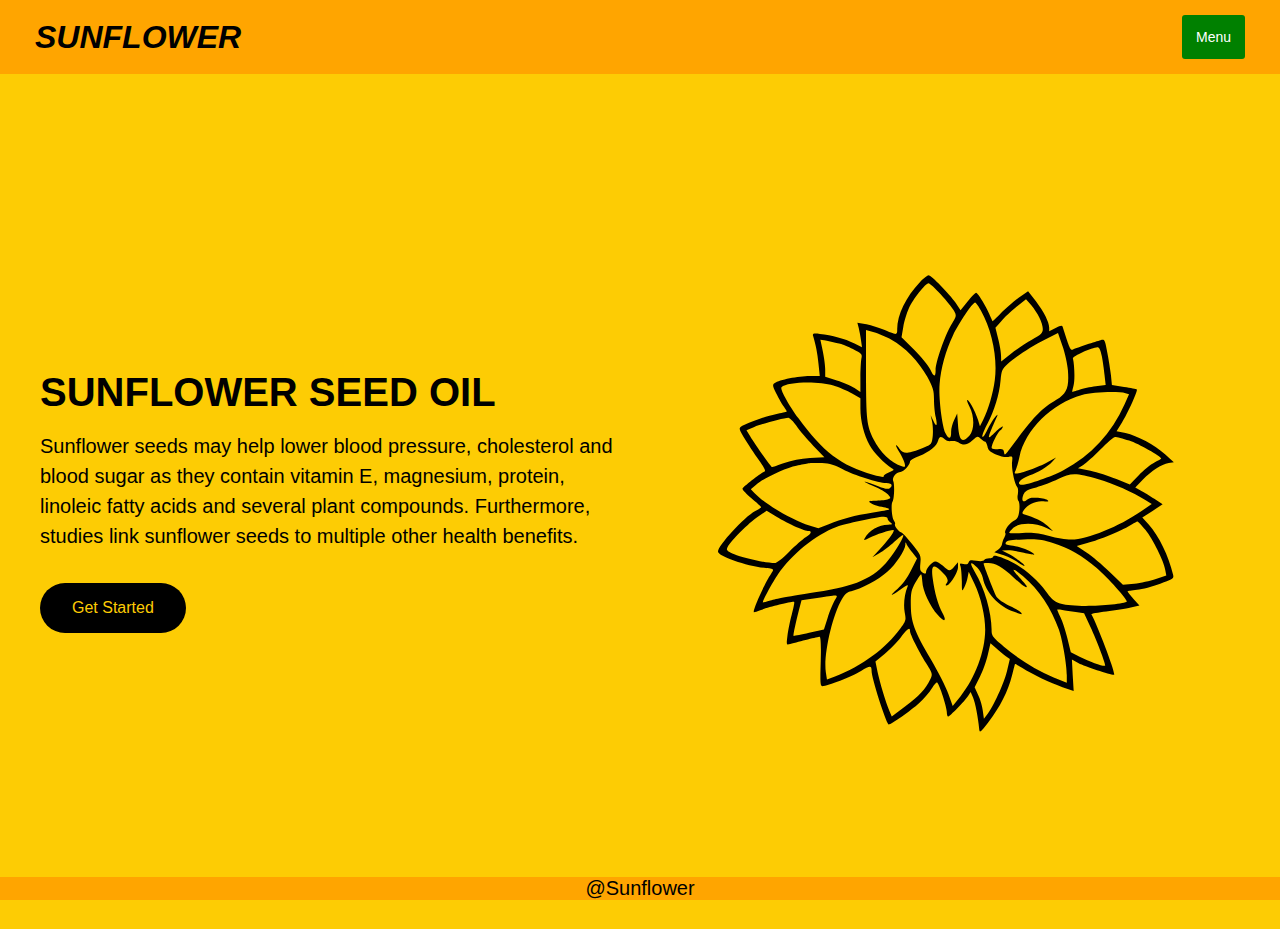
<file: index.html>
<!DOCTYPE html>
<html lang="en">
<head>
    <meta charset="UTF-8">
    <meta name="viewport" content="width=device-width, initial-scale=1.0">
    <title>SUNFLOWER BY SAKIB</title>
    <link rel="stylesheet" href="style1.css" />
</head>
<body>
<header class="header">
    <nav>
      <div class="logo">SUNFLOWER</div>
      <div class="dropdown">
        <button onclick="toggleMenu()" class="dropbtn">Menu</button>
         <div id="myDropdown" class="dropdown-content">
        <a href="index.html">Home</a> <a href="about.html">About</a> <a href="contact.html">Contact</a>
         </div>
     </div>
    </nav>
</header>
    <section class="sun">
      <div class="sun-container">
        <div class="column-left">
          <h1>SUNFLOWER SEED OIL</h1>
          <p>
            Sunflower seeds may help lower blood pressure, cholesterol and blood sugar as they contain vitamin E, magnesium, protein, linoleic fatty acids and several plant compounds. Furthermore, studies link sunflower seeds to multiple other health benefits.
          </p>
          <button class="start-button">Get Started</button>
        </div>
        <div class="column-right">
          <img	
            src="./sakib.svg"
            alt="sunflower"
            class="sun-image"
          />
        </div>
      </div>
    </section>
    <footer class="footer">
       <span>  @Sunflower</span>
    </footer>
<script src="script.js"></script>
</body>
</html>
</file>
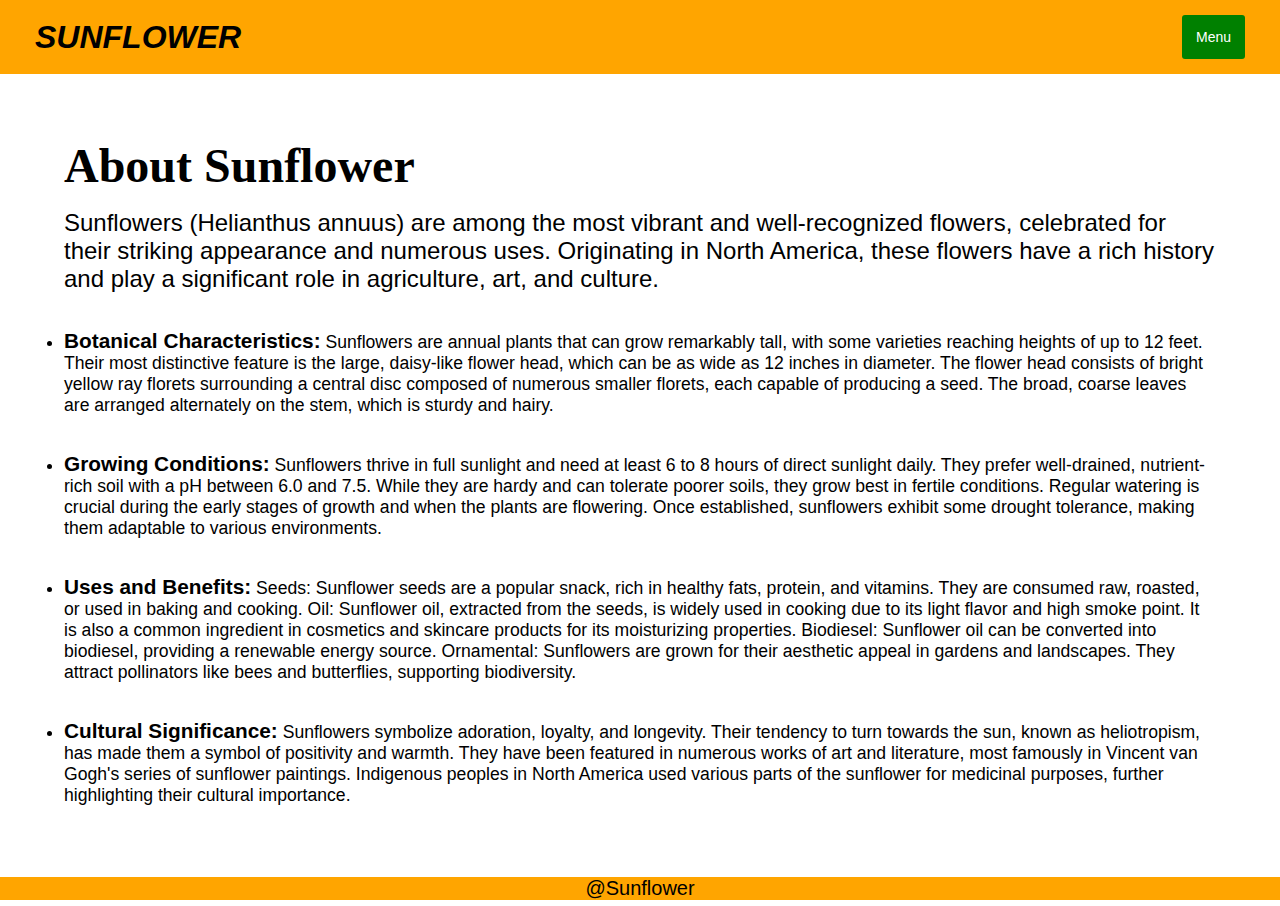
<file: about.html>
<!DOCTYPE html>
<html lang="en">
<head>
    <meta charset="UTF-8">
    <meta name="viewport" content="width=device-width, initial-scale=1.0">
    <title>SUNFLOWER BY SAKIB</title>
    <link rel="stylesheet" href="style1.css" />
</head>
<body>
<header class="header">
    <nav>
      <div class="logo">SUNFLOWER</div>
      <div class="dropdown">
        <button onclick="toggleMenu()" class="dropbtn">Menu</button>
         <div id="myDropdown" class="dropdown-content">
        <a href="index.html">Home</a> <a href="about.html">About</a> <a href="contact.html">Contact</a>
         </div>
     </div>
    </nav>
</header>
<main class="about-content">
      <section class="about">
          <h2>About Sunflower</h2>
       <p>Sunflowers (Helianthus annuus) are among the most vibrant and well-recognized flowers, celebrated for their striking appearance and numerous uses. Originating in North America, these flowers have a rich history and play a significant role in agriculture, art, and culture.</p><br><br>

<li>
<strong>Botanical Characteristics:</strong>
Sunflowers are annual plants that can grow remarkably tall, with some varieties reaching heights of up to 12 feet. Their most distinctive feature is the large, daisy-like flower head, which can be as wide as 12 inches in diameter. The flower head consists of bright yellow ray florets surrounding a central disc composed of numerous smaller florets, each capable of producing a seed. The broad, coarse leaves are arranged alternately on the stem, which is sturdy and hairy.</li><br><br>

<li>
<strong>Growing Conditions:</strong>
Sunflowers thrive in full sunlight and need at least 6 to 8 hours of direct sunlight daily. They prefer well-drained, nutrient-rich soil with a pH between 6.0 and 7.5. While they are hardy and can tolerate poorer soils, they grow best in fertile conditions. Regular watering is crucial during the early stages of growth and when the plants are flowering. Once established, sunflowers exhibit some drought tolerance, making them adaptable to various environments.</li><br><br>

<li>
<strong>Uses and Benefits:</strong>
Seeds: Sunflower seeds are a popular snack, rich in healthy fats, protein, and vitamins. They are consumed raw, roasted, or used in baking and cooking.
Oil: Sunflower oil, extracted from the seeds, is widely used in cooking due to its light flavor and high smoke point. It is also a common ingredient in cosmetics and skincare products for its moisturizing properties.
Biodiesel: Sunflower oil can be converted into biodiesel, providing a renewable energy source.
Ornamental: Sunflowers are grown for their aesthetic appeal in gardens and landscapes. They attract pollinators like bees and butterflies, supporting biodiversity.</li><br><br>

<li>
<strong>Cultural Significance:</strong>
Sunflowers symbolize adoration, loyalty, and longevity. Their tendency to turn towards the sun, known as heliotropism, has made them a symbol of positivity and warmth. They have been featured in numerous works of art and literature, most famously in Vincent van Gogh's series of sunflower paintings. Indigenous peoples in North America used various parts of the sunflower for medicinal purposes, further highlighting their cultural importance.</li><br><br>

      </section>
 </main>
 <footer class="footer">
     <span> @Sunflower </span>
 </footer>
<script src="script.js"></script>
</body>
</html>
</file>
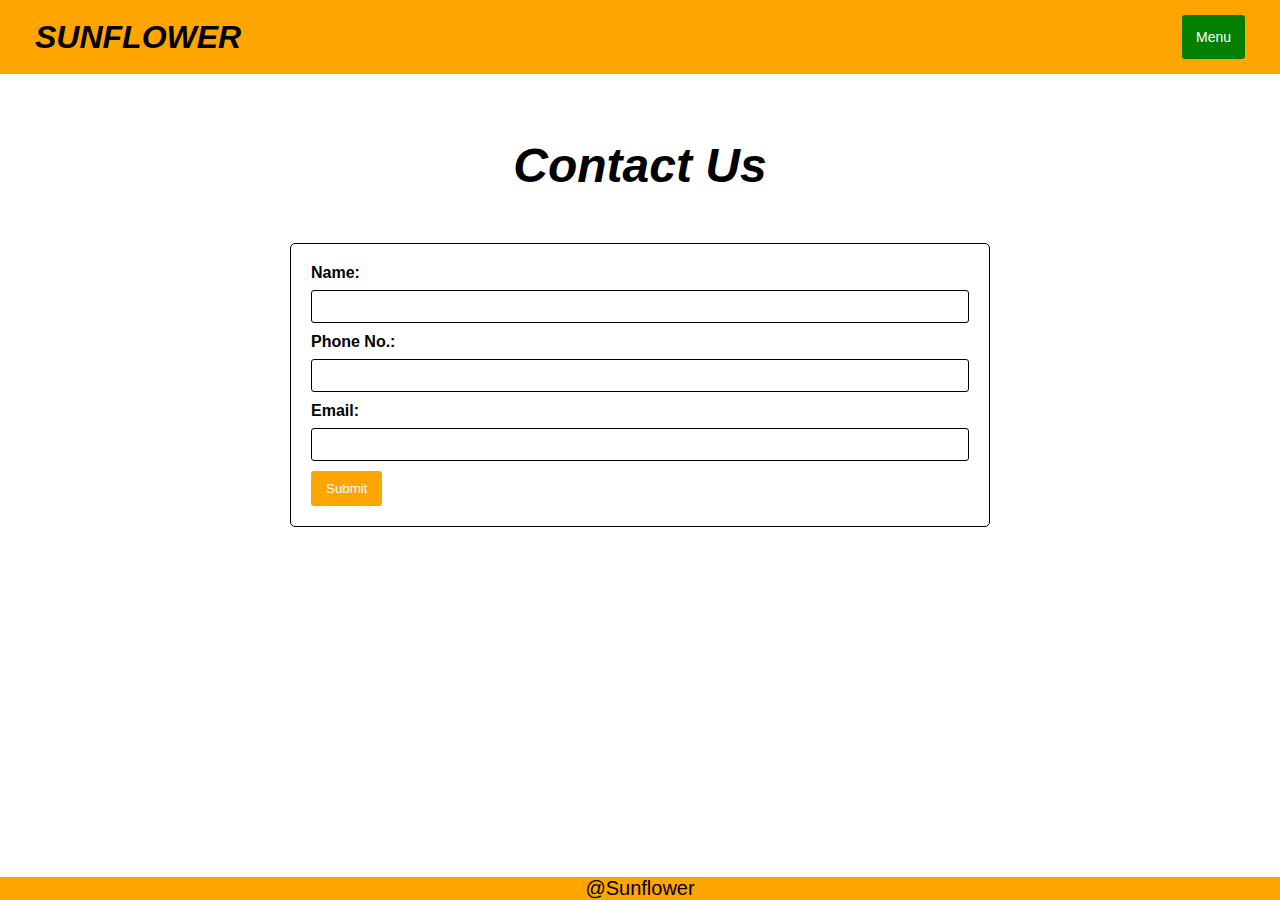
<file: contact.html>
<!DOCTYPE html>
<html lang="en">
<head>
    <meta charset="UTF-8">
    <meta name="viewport" content="width=device-width, initial-scale=1.0">
    <title>SUNFLOWER BY SAKIB</title>
    <link rel="stylesheet" href="style1.css" />
</head>
<body>
<header class="header">
    <nav>
      <div class="logo">SUNFLOWER</div>
      <div class="dropdown">
        <button onclick="toggleMenu()" class="dropbtn">Menu</button>
         <div id="myDropdown" class="dropdown-content">
        <a href="index.html">Home</a> <a href="about.html">About</a> <a href="contact.html">Contact</a>
         </div>
     </div>
    </nav>
</header>
<main class="contact-content">
      <section class="contact">
         <h2><i>Contact Us</i></h2> 
        <div class="contact-fill">
         <form id="myForm">
            <label for="name"><b>Name:</b></label>
            <input type="text" id="name" name="name" required>
            <span class="error" id="nameError"></span>

            <label for="phonenumber"><b>Phone No.:</b></label>
            <input type="phonenumber" id="phonenumber" name="phonenumber" required>
            <span class="error" id="phonenumberError"></span>

            <label for="email"><b>Email:</b></label>
            <input type="email" id="email" name="email" required>
            <span class="error" id="emailError"></span>

           
            <button type="submit">Submit</button>
          </form> 
        </div>
       </section>
    </main>
    <footer class="footer">
       <span>  @Sunflower</span>
    </footer>
<script src="script.js"></script>
</body>
</html>
</file>
<file: style1.css>
* {
  box-sizing: border-box;
  margin: 0;
  padding: 0;
  font-family: 'Trebuchet MS', 'Lucida Sans Unicode', 'Lucida Grande',
    'Lucida Sans', Arial, sans-serif;
}
.header {
    background: orange;
    padding: 15px;
}
nav {
  max-width: 100%;
  display: flex;
  justify-content: space-between;
  align-items: center;
  padding: 0 20px;
}

.logo {
  color: black;
  font-size: 2rem;
  font-weight: bold;
  font-style: italic;
  
}
/* Style the button */
.dropbtn {
    background-color: green;
    color: white;
    padding: 14px;
    font-size: 14px;
    border: none;
    cursor: pointer;
}

/* Container needed to position the dropdown content */
.dropdown {
    position: relative;
    display: inline-block;
}

/* Dropdown content (hidden by default) */
.dropdown-content {
    display: none;
    position: absolute;
    background-color: white;
    min-width: 100px;
}

/* Links inside the dropdown */
.dropdown-content a {
    color: black;
    padding: 12px 16px;
    text-decoration: none;
    display: block;
}

/* Change color of dropdown links on hover */
.dropdown-content a:hover {
    background-color: orange;
}

.show {
    display: block;
}
.sun {
  background: #fdcc04;
}
.sun-container {
  display: grid;
  grid-template-columns: 1fr 1fr;
  height: 95vh;
  padding: 3rem 20px;
}
.column-left {
  display: flex;
  flex-direction: column;
  justify-content: center;
  align-items: flex-start;
  color: #000;
  padding: 0 20px; 
}

.column-left h1 {
  margin-bottom: 1rem;
  font-size: 2.5rem;
}

.column-left p {
  margin-bottom: 2rem;
  font-size: 1.25rem;
  line-height: 1.5;
}

.start-button {
  padding: 1rem 2rem;
  font-size: 1rem;
  border: none;
  color: #fdcc04;
  background: #000;
  cursor: pointer;
  border-radius: 50px;
}
.button-container {
  display: flex;
  justify-content: center;
  margin-top: 20px; 
}
.column-right {
  display: flex;
  justify-content: center;
  align-items: center;
  padding: 0 70px;
}

.sun-image {
  width: 100%;
  height: auto;
}
.about-content {
    padding: 5% 5%;
    color: black;
}
.about h2 {
    font-size: 3rem;
    margin-bottom: 1rem;
    font-family: Bahnschrift;
    color: black;
}

.about p {
    font-size: 1.5rem;
}
.about li strong  {
    color: black;
   font-size: 1.3rem;
}
.about li {
    font-size: 1.1rem;
}
.contact-content {
    padding: 5% 5%;
    color: black;
}
.contact h2{
    text-align:center;
    font-size: 3rem;
    color: black;
    font-family: Algerian;
}
.contact-fill {
    max-width: 700px;
    margin: 50px auto;
    padding: 20px;
    border: 1px solid black;
    border-radius: 5px;
}

label {
    display: block;
    margin-bottom: 8px;
}

input {
    width: 100%;
    padding: 8px;
    margin-bottom: 10px;
    border: 1px solid black;
    border-radius: 3px;
}

.error {
    color: red;
    font-size: 12px;
    margin-bottom: 10px;
    display: none;
}

button {
    padding: 10px 15px;
    background-color: orange;
    color: white;
    border: none;
    border-radius: 3px;
    cursor: pointer;
}

button:hover {
    background-color: green;
}
.footer {
    background: orange;
    color: black;
    text-align: center;
    font-size: 1.25rem;
    position: fixed;
    left: 0;
    bottom: 0;
    width: 100%;
    
}
@media only screen and (max-width: 768px) {
  .logo {
        font-size: 1.6rem;
    }
   nav {
        flex-direction: row;
        align-items: flex-start;
    }
   .dropbtn {
        padding: 0.75rem;
        font-size: 0.9rem;
    }
   .dropdown-content a {
        font-size: 0.9rem;
    }
  .sun-container {
    grid-template-columns:  1fr 1fr; 
    height: 95vh; 
    padding: 3rem 10px; 
  }

  .column-left h1 {
    font-size: 2rem;
  }

  .column-left p {
    font-size: 1rem;
  }

  .button-container {
    margin-top: 10px;
  }
  
  .sun-image {
    width: 160%;
    height: auto;
  }
  .about h2 {
    font-size: 2rem;
   }
  .about p {
     font-size: 1.2rem;
  }
  .about li strong  {
   font-size: 1rem;
  }
  .about li {
    font-size: 1rem;
  }
  footer {
    font-size: 0.9rem;
  }
}
@media only screen and (max-width: 480px) {
   
    .logo {
        font-size: 1.3rem;
    }
    .header {
        padding: 10px;
    }
    .dropbtn {
        padding: 8px;
        font-size: 12px;
    }
   .dropdown-content a {
        font-size: 12px;
    }
   .column-left {
        padding: 0 9px; 
        margin-right: 10%;
   }
   .column-left h1 {
       font-size: 1rem;
   }
   .column-left p {
       font-size: 0.7rem;
   }
   .column-right {
       padding: 0 10px;
   }
   .sun-image {
       width: 130%;
       height: auto;
   }
   .start-button {
     font-size: 0.5rem;
    }
  
   .about h2 {
       font-size: 1.7rem;
   }   
   .about p {
       font-size: 1rem;
   }
   .about li strong  {
    
       font-size: 0.8rem;
   }
   .about li {
       font-size: 0.8rem;
   }
   .contact h2 {
        font-size: 1.6rem;
    }
   .footer {
        font-size: 0.9rem;
    }
}
</file>
